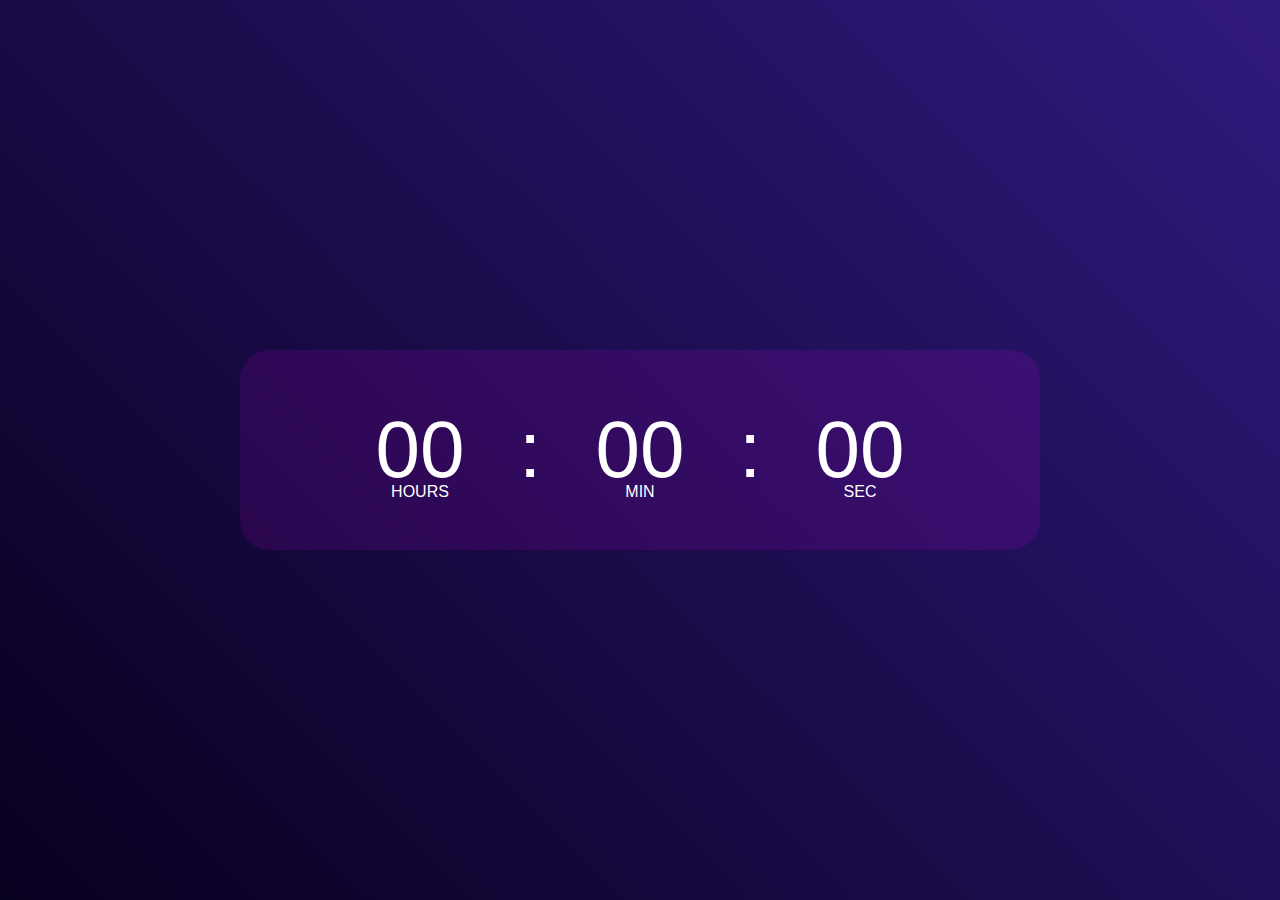
<file: Digital clock/index.html>
<!DOCTYPE html>
<html lang="en">
<head>
    <meta charset="UTF-8">
    <meta name="viewport" content="width=device-width, initial-scale=1.0">
    <title>Digital clock</title>
    <link rel="stylesheet" href="style.css">
</head>
<body>
    <div class="hero">
    <div class="container">
        <div class="clock">
          <span id="Hrs">00</span>
          <span>:</span>
          <span id="Min">00</span>
          <span>:</span>
          <span id="Sec">00</span>
        </div>
    </div>
    </div>

    <script src="script.js"></script>
</body>
</html>
</file>
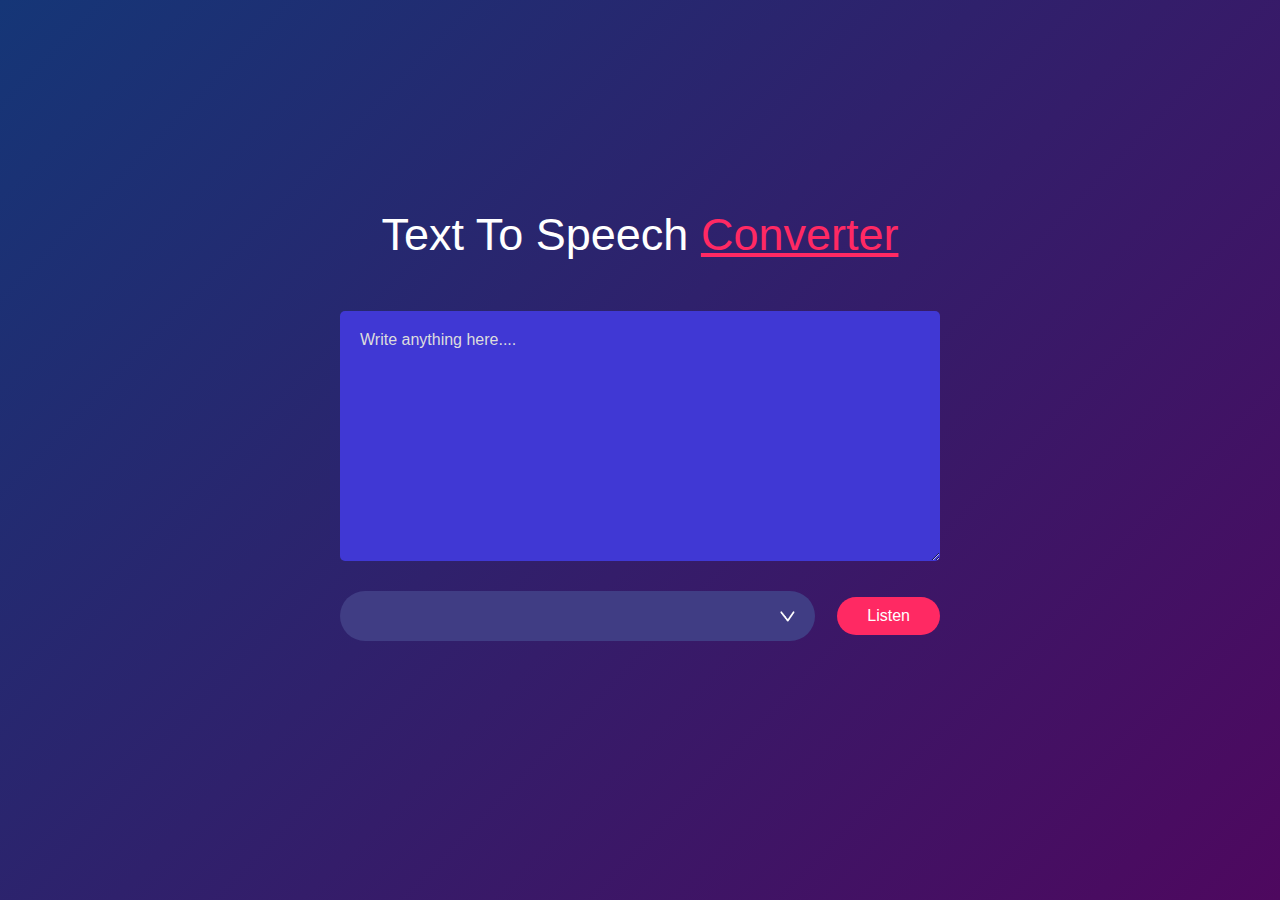
<file: Text To Speech Converter/index.html>
<!DOCTYPE html>
<html lang="en">
<head>
    <meta charset="UTF-8">
    <meta name="viewport" content="width=device-width, initial-scale=1.0">
    <title>Text to sppech Converter </title>
    <link rel="stylesheet" href="style.css">
</head>
<body>
    <div class="container">
        <h1 class="head">Text To Speech <U>Converter</U></h1>
        <textarea placeholder="Write anything here...."></textarea>
        <div class="row">
            <select></select>
            <button>Listen</button>
        </div>
    </div>
    <script src="script.js"></script>
</body>
</html>
</file>
<file: Digital clock/style.css>
*{
    margin: 0px;
    padding: 0px;
    font-family:'Poppins',sans-serif;
    box-sizing: border-box;
}
.hero{
    width: 100%;
    min-height: 100vh;
    background: linear-gradient(45deg ,#08001f , #30197d);
    padding: 10px ;
    position: relative;
    color:#fff;
    display: flex;
}
.container{
    width: 800px;
    height: 200px;
    position: absolute;
    left: 50%;
    top: 50%;
    transform: translate(-50% , -50%);
   
}
.clock{
    width: 100%;
    height: 100%;
    background: rgba(235 ,0 , 255, 0.11);
    border-radius: 30px;
    align-items: center;
    justify-content: center;
    display: flex;
}


.clock span {
    font-size: 80px;
    width: 110px;
    display: inline;
    text-align: center;
    position: relative;
}

.clock span::after{
    font-size: 16px;
    position: absolute;
    bottom: -5px;
    left: 50%;
    transform: translate(-50%);
}
#Hrs::after{
    content: "HOURS";

}
#Min::after{
    content: "MIN";
}
#Sec::after{
    content: "SEC";
}
</file>
<file: Text To Speech Converter/style.css>
* {
    margin: 0px;
    padding: 0px;
    font-family: 'Poppins', sans-serif;
    box-sizing: border-box;
}

.container {
    width: 100%;
    min-height: 100vh;
    background: linear-gradient(134deg, #153677, #4e085f);
    padding: 10px;
    justify-content: center;
    align-items: center;
    display: flex;
    flex-direction: column;
    color: #fff
}

.container h1 {
    font-size: 45px;
    font-weight: 500;
    margin-top: -50px;
    margin-bottom: 50px;
}

.container h1 u {
    color: #ff2963
}

.container textarea {
    width: 600px;
    height: 250px;
    font-size: 15px;
    background: #4038d4;
    color: #fff;
    border: 0px;
    outline: 0px;
    border-radius: 5px;
    padding: 20px;
    margin-bottom: 30px;
}

textarea::placeholder {
    font-size: 16px;
    color: #ddd;
}

.row {
    width: 600px;
    align-items: center;
    display: flex;
    gap: 22px;
}

button {
    background: #ff2963;
    color: #fff;
    border: 0px;
    border-radius: 35px;
    font-size: 16px;
    padding: 10px 30px;
    cursor: pointer;
}

select {
    background: #403d84;
    color: #fff;
    border: 0px;
    outline: 0px;
    border-radius: 35px;
    height: 50px;
    padding: 0px 20px;
    flex: 1;
    appearance: none;
    background-image: url(images/dropdown.png);
    background-repeat: no-repeat;
    background-position-x: calc(100% - 20px);
    background-position-y:20px;
    background-size: 15px;
}
</file>
